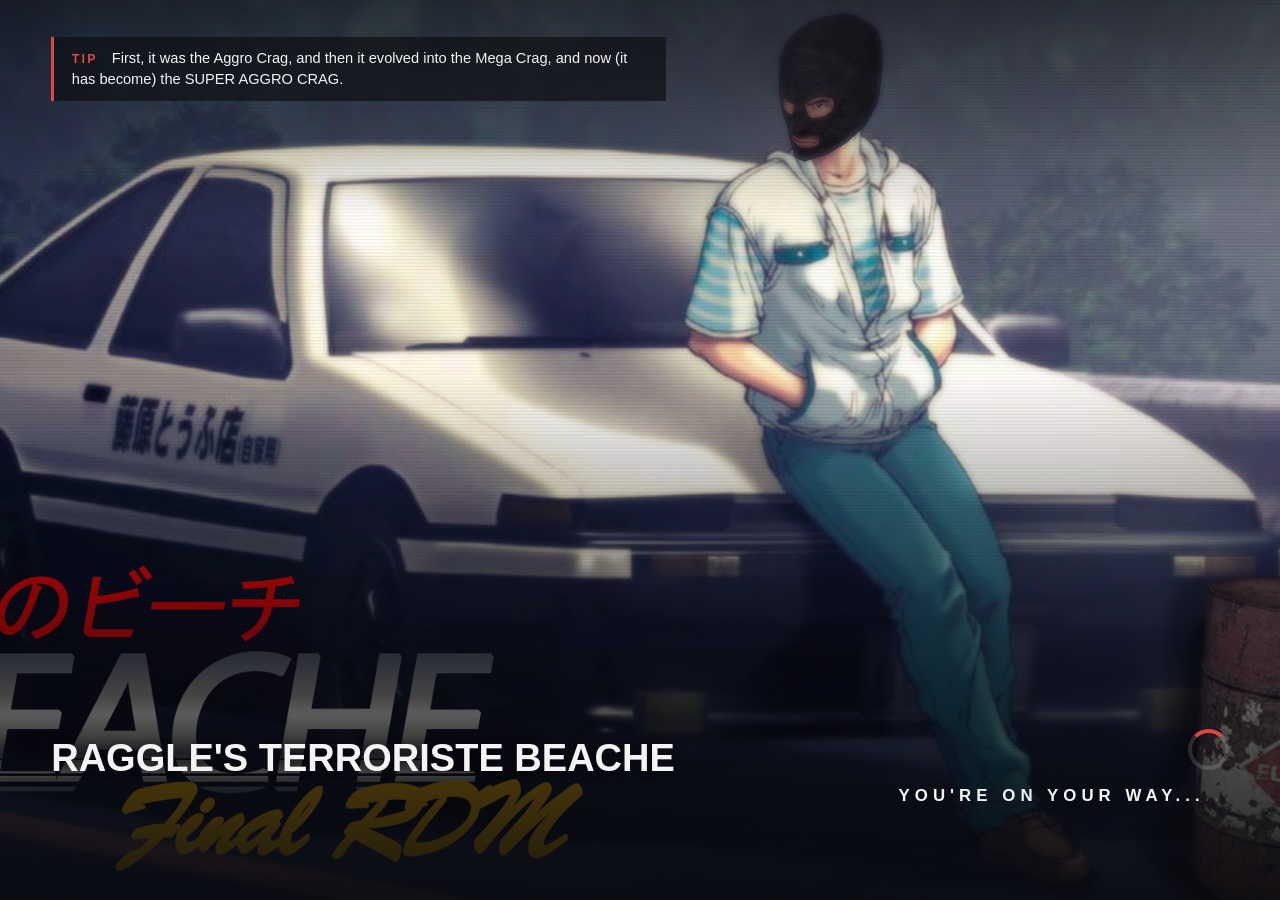
<file: docs/index.html>
<!doctype html>
<html lang="en">
<head>
  <meta charset="utf-8">
  <meta name="viewport" content="width=device-width, initial-scale=1">
  <title>Loading</title>
  <link rel="icon" href="data:,">
  <link rel="stylesheet" href="style.css">
</head>
<body>
  <div class="bg-layer" id="bg-a"></div>
  <div class="bg-layer" id="bg-b"></div>
  <div class="shade"></div>

  <div class="tip is-hidden" id="tip">
    <span class="tip-label">Tip</span>
    <span id="tip-text"></span>
  </div>

  <div class="now-playing is-hidden" id="now-playing">
    <svg class="note" viewBox="0 0 24 24" aria-hidden="true">
      <path d="M9 18V5l12-2v13"/><circle cx="6" cy="18" r="3"/><circle cx="18" cy="16" r="3"/>
    </svg>
    <span id="track-title"></span>
  </div>

  <div class="info">
    <img class="logo" id="logo" alt="" hidden>
    <h1 class="server-name" id="server-name"></h1>
    <p class="map-name" id="map-name"></p>
    <div class="downloads">
      <div class="progress is-hidden" id="progress"><div class="progress-fill" id="progress-fill"></div></div>
      <p class="status-line"><span id="status">Connecting</span><span class="file-count" id="file-count"></span></p>
      <p class="file-name" id="file-name"></p>
    </div>
  </div>

  <div class="loader">
    <div class="spinner" id="spinner"></div>
    <img class="loader-image" id="loader-image" alt="" hidden>
    <p class="loader-caption" id="loader-caption"><span id="loader-text"></span><span class="dots"><i>.</i><i>.</i><i>.</i></span></p>
  </div>

  <div class="preview-badge">Preview<span class="gesture-hint"> &middot; click anywhere to start the music</span></div>

  <script src="config.js"></script>
  <script src="loading.js"></script>
</body>
</html>
</file>
<file: docs/style.css>
/*
 * Everything is sized in rem, and the root size follows the screen, so 720p and 4K look the same.
 * Animations are kept to small areas (spinner, dots, fades): the game copies every repainted
 * pixel of this page, so full-screen motion would cost frame time while the player is loading.
 */

:root {
  --accent: #e04545;
  --text: #f4f4f5;
  --muted: rgba(244, 244, 245, 0.7);
  --faint: rgba(244, 244, 245, 0.42);
  --panel: rgba(10, 11, 14, 0.62);
  --heading: Bahnschrift, "Segoe UI", Tahoma, Arial, sans-serif;
}

* {
  box-sizing: border-box;
  margin: 0;
  padding: 0;
}

[hidden] {
  display: none !important;
}

html {
  font-size: calc(7px + 0.35vw + 0.35vh);
}

html,
body {
  width: 100%;
  height: 100%;
  overflow: hidden;
}

body {
  background: #111317;
  color: var(--text);
  font-family: "Segoe UI", Tahoma, Arial, sans-serif;
  -webkit-user-select: none;
  user-select: none;
}

.is-hidden {
  opacity: 0;
}

/* ---------------------------------------------------------------- background */

.bg-layer,
.shade {
  position: absolute;
  top: 0;
  right: 0;
  bottom: 0;
  left: 0;
}

.bg-layer {
  background-position: center;
  background-repeat: no-repeat;
  background-size: cover;
  opacity: 0;
  transition: opacity 1.2s ease;
}

.bg-layer.is-visible {
  opacity: 1;
}

/* Darkens the top and bottom edges so text stays readable on any image. */
.shade {
  background:
    linear-gradient(to top, rgba(8, 9, 12, 0.92) 0%, rgba(8, 9, 12, 0.55) 30%, rgba(8, 9, 12, 0) 58%),
    linear-gradient(to bottom, rgba(8, 9, 12, 0.6) 0%, rgba(8, 9, 12, 0) 24%);
}

/* ---------------------------------------------------------------- top row */

.tip {
  position: absolute;
  top: 2.5rem;
  left: 3.5rem;
  max-width: 48vw;
  padding: 0.75rem 1.2rem;
  border-left: 0.25rem solid var(--accent);
  background: var(--panel);
  font-size: 1rem;
  line-height: 1.45;
  transition: opacity 0.6s ease;
}

.tip-label {
  margin-right: 0.8em;
  color: var(--accent);
  font-family: var(--heading);
  font-size: 0.85rem;
  font-weight: 700;
  letter-spacing: 0.18em;
  text-transform: uppercase;
}

.now-playing {
  position: absolute;
  top: 2.5rem;
  right: 3.5rem;
  max-width: 30vw;
  display: flex;
  align-items: center;
  color: var(--muted);
  font-size: 0.9rem;
  white-space: nowrap;
  transition: opacity 0.6s ease;
}

.now-playing .note {
  flex: none;
  width: 1.1em;
  height: 1.1em;
  margin-right: 0.5em;
  fill: none;
  stroke: var(--accent);
  stroke-width: 2;
  stroke-linecap: round;
  stroke-linejoin: round;
}

#track-title {
  overflow: hidden;
  text-overflow: ellipsis;
}

/* ---------------------------------------------------------------- bottom-left: server and progress */

.info {
  position: absolute;
  left: 3.5rem;
  bottom: 3rem;
  width: 44rem;
  max-width: 55vw;
}

.logo {
  display: block;
  max-width: 18rem;
  max-height: 6rem;
  margin-bottom: 1.2rem;
}

.server-name {
  min-height: 1.1em;
  font-family: var(--heading);
  font-size: 2.6rem;
  font-weight: 700;
  line-height: 1.1;
  word-wrap: break-word;
  text-shadow: 0 0.1rem 0.8rem rgba(0, 0, 0, 0.45);
  /* Long hostnames stop at two lines; set "title" in config.js for a shorter name. */
  display: -webkit-box;
  -webkit-line-clamp: 2;
  -webkit-box-orient: vertical;
  overflow: hidden;
}

.map-name {
  min-height: 1.3em;
  margin-top: 0.5rem;
  color: var(--accent);
  font-family: var(--heading);
  font-size: 1rem;
  font-weight: 700;
  letter-spacing: 0.16em;
  text-transform: uppercase;
}

.progress {
  height: 0.3rem;
  margin-top: 1.8rem;
  border-radius: 0.3rem;
  background: rgba(255, 255, 255, 0.14);
  overflow: hidden;
  transition: opacity 0.4s ease;
}

.progress-fill {
  width: 0;
  height: 100%;
  background: var(--accent);
  transition: width 0.3s ease;
}

.status-line {
  display: flex;
  justify-content: space-between;
  margin-top: 0.8rem;
  font-size: 0.95rem;
}

.file-count {
  margin-left: 1rem;
  color: var(--muted);
  white-space: nowrap;
  font-variant-numeric: tabular-nums;
}

.file-name {
  min-height: 1.3em;
  margin-top: 0.3rem;
  color: var(--faint);
  font-family: Consolas, "Courier New", monospace;
  font-size: 0.8rem;
  white-space: nowrap;
  overflow: hidden;
  text-overflow: ellipsis;
}

/* With download progress turned off (showDownloadProgress in config.js), the title block
   moves up to line up with the loader on the right. */
.no-downloads .downloads {
  display: none;
}

.no-downloads .info {
  bottom: 6.4rem;
}

/* ---------------------------------------------------------------- bottom-right: now loading */

/* Sits level with the progress bar (or the map name when download progress is off),
   leaving the corner below free for the game's own progress box, which GMod draws on
   top of the page. */
.loader {
  position: absolute;
  right: 3.5rem;
  bottom: 6.4rem;
  text-align: right;
}

.spinner {
  display: inline-block;
  width: 2.8rem;
  height: 2.8rem;
  border: 0.28rem solid rgba(255, 255, 255, 0.14);
  border-top-color: var(--accent);
  border-radius: 50%;
  animation: spin 0.9s linear infinite;
}

.loader-image {
  display: block;
  max-width: 22rem;
  max-height: 8rem;
  margin-left: auto;
}

.loader-caption {
  margin-top: 0.9rem;
  margin-right: -0.3em; /* cancels the trailing letter-spacing so the text lines up on the right */
  font-family: var(--heading);
  font-size: 1.15rem;
  font-weight: 700;
  letter-spacing: 0.3em;
  text-transform: uppercase;
}

.dots i {
  font-style: normal;
  opacity: 0.15;
  animation: blink 1.4s infinite;
}

.dots i:nth-child(2) {
  animation-delay: 0.2s;
}

.dots i:nth-child(3) {
  animation-delay: 0.4s;
}

@keyframes spin {
  to {
    transform: rotate(360deg);
  }
}

@keyframes blink {
  0%,
  80%,
  100% {
    opacity: 0.15;
  }
  40% {
    opacity: 1;
  }
}

/* ---------------------------------------------------------------- preview mode only */

.preview-badge {
  display: none;
  position: absolute;
  top: 0.8rem;
  left: 50%;
  transform: translateX(-50%);
  padding: 0.3rem 0.9rem;
  border-radius: 1rem;
  background: rgba(0, 0, 0, 0.65);
  color: var(--muted);
  font-size: 0.75rem;
  letter-spacing: 0.12em;
  text-transform: uppercase;
}

.is-preview .preview-badge {
  display: block;
}

.gesture-hint {
  display: none;
  color: var(--text);
}

.needs-gesture .gesture-hint {
  display: inline;
}
</file>
